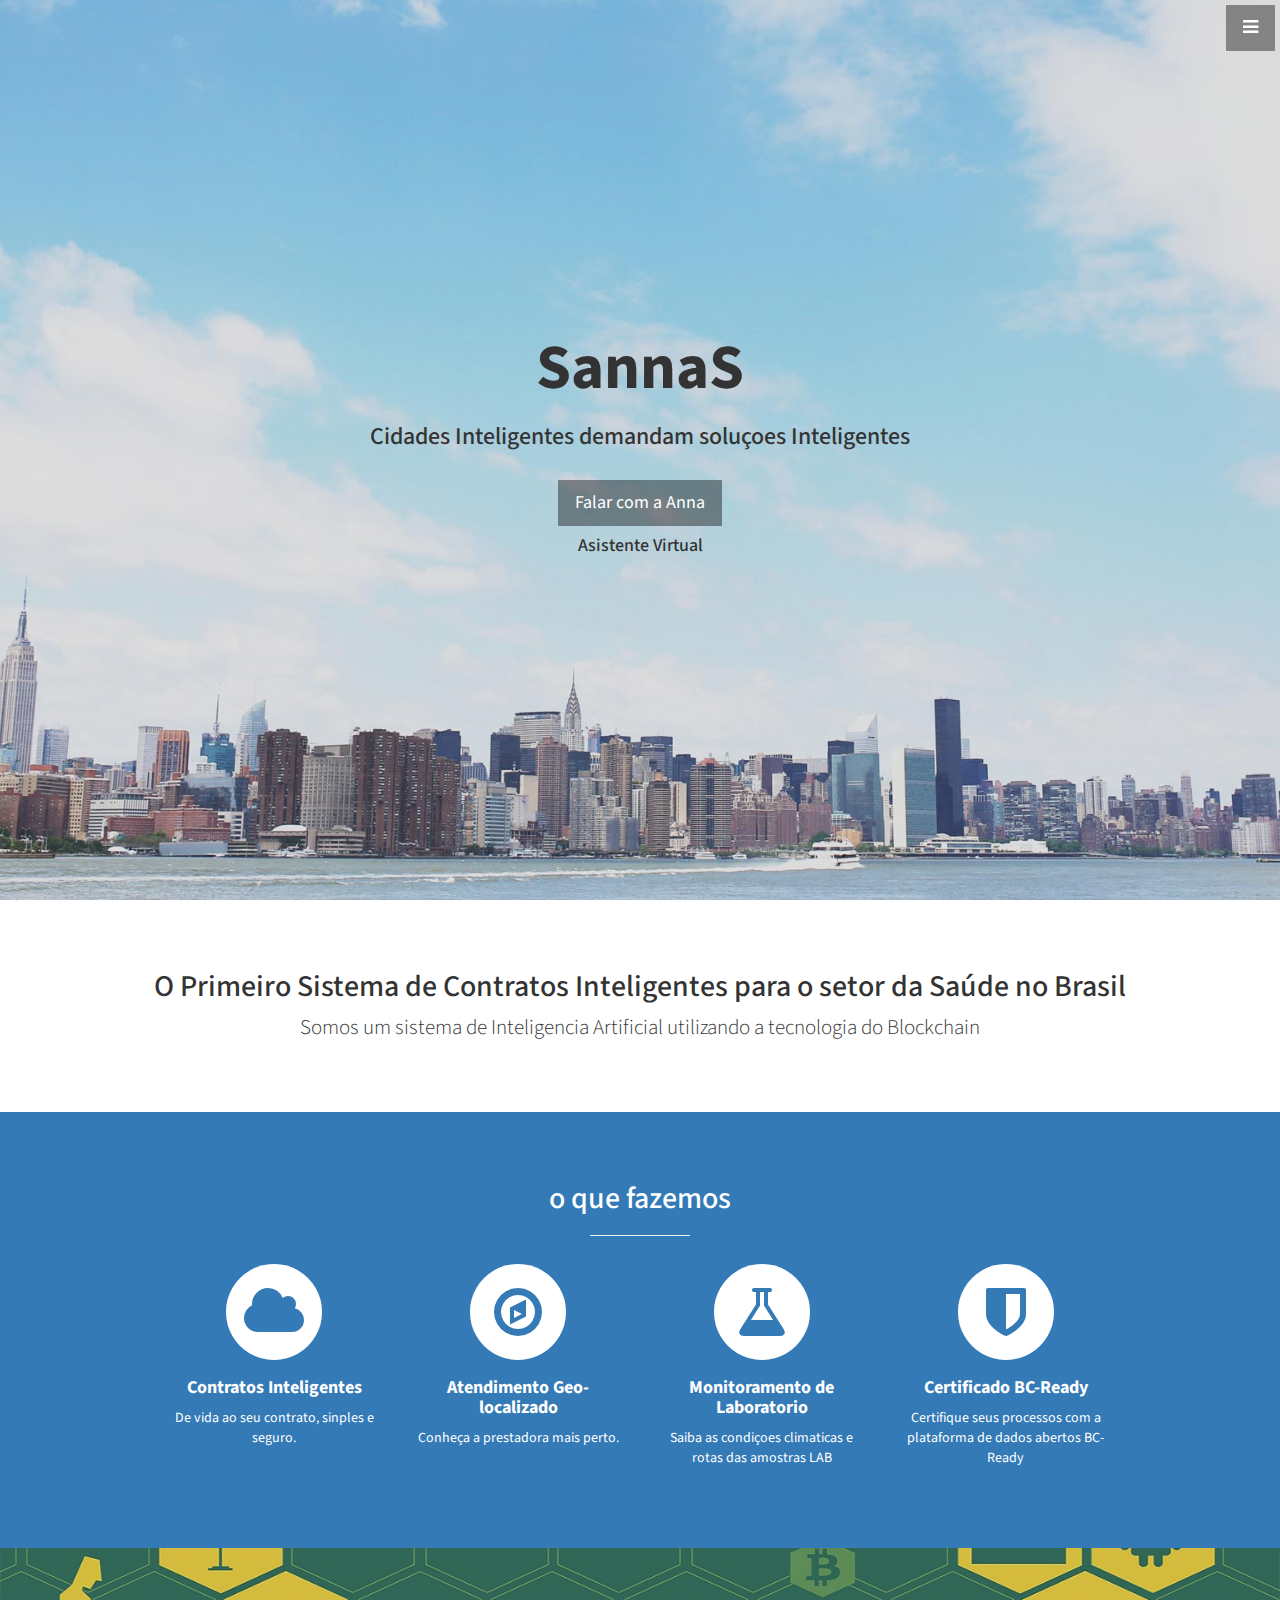
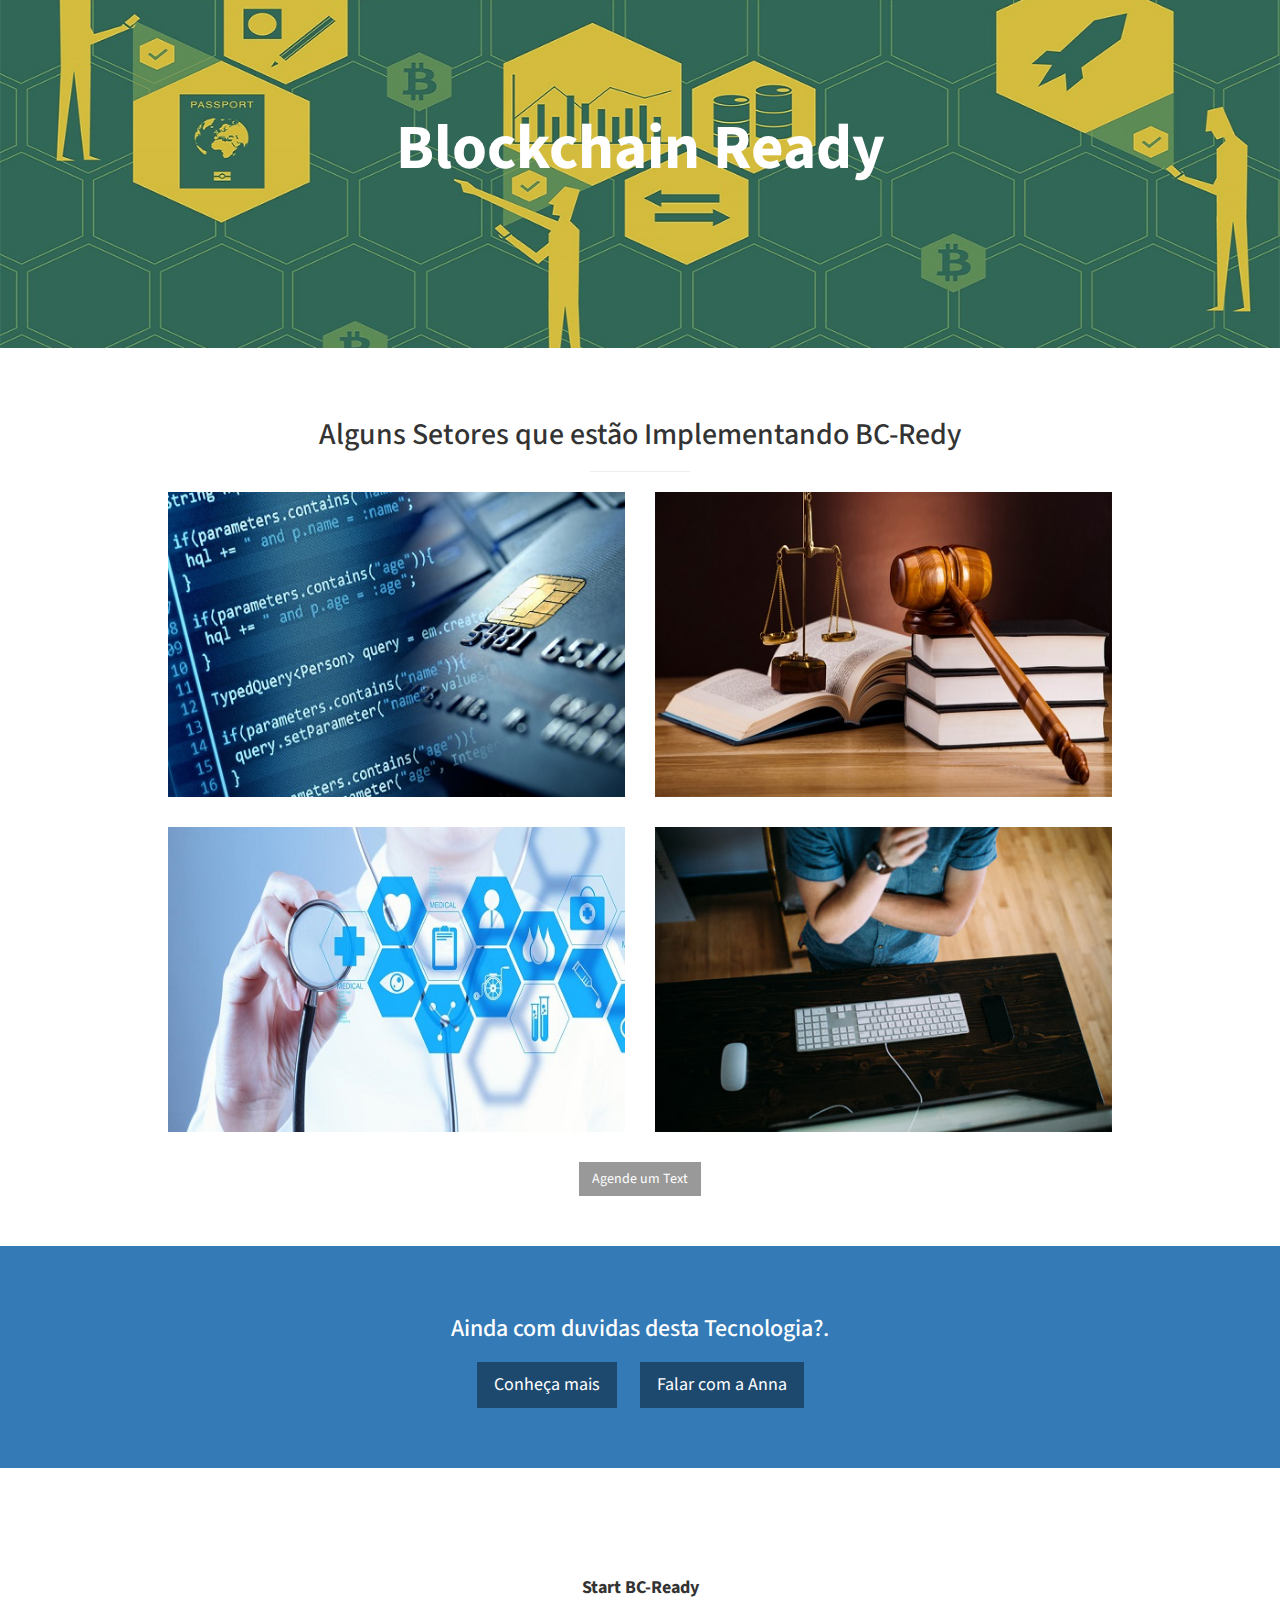
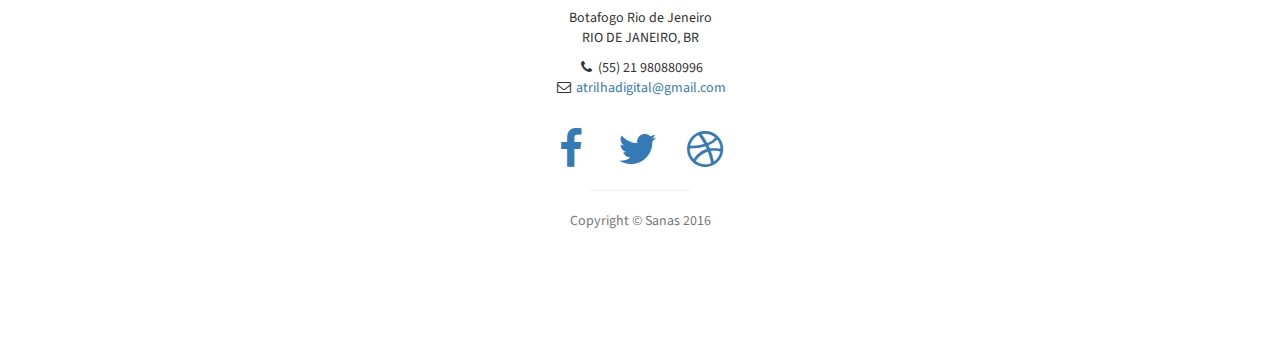
<file: site sannas/index.html>
<!DOCTYPE html>
<html lang="en">

<head>

    <meta charset="utf-8">
    <meta http-equiv="X-UA-Compatible" content="IE=edge">
    <meta name="viewport" content="width=device-width, initial-scale=1">
    <meta name="description" content="">
    <meta name="author" content="">

    <title>Sannas - Start Bootstrap Theme</title>

    <!-- Bootstrap Core CSS -->
    <link href="css/bootstrap.min.css" rel="stylesheet">

    <!-- Custom CSS -->
    <link href="css/stylish-portfolio.css" rel="stylesheet">

    <!-- Custom Fonts -->
    <link href="font-awesome/css/font-awesome.min.css" rel="stylesheet" type="text/css">
    <link href="https://fonts.googleapis.com/css?family=Source+Sans+Pro:300,400,700,300italic,400italic,700italic" rel="stylesheet" type="text/css">

    <!-- HTML5 Shim and Respond.js IE8 support of HTML5 elements and media queries -->
    <!-- WARNING: Respond.js doesn't work if you view the page via file:// -->
    <!--[if lt IE 9]>
        <script src="https://oss.maxcdn.com/libs/html5shiv/3.7.0/html5shiv.js"></script>
        <script src="https://oss.maxcdn.com/libs/respond.js/1.4.2/respond.min.js"></script>
    <![endif]-->

</head>

<body>

    <!-- Navigation -->
    <a id="menu-toggle" href="#" class="btn btn-dark btn-lg toggle"><i class="fa fa-bars"></i></a>
    <nav id="sidebar-wrapper">
        <ul class="sidebar-nav">
            <a id="menu-close" href="#" class="btn btn-light btn-lg pull-right toggle"><i class="fa fa-times"></i></a>
            <li class="sidebar-brand">
                <a href="#top" onclick=$("#menu-close").click();>SanaS</a>
            </li>
            <li>
                <a href="#top" onclick=$("#menu-close").click();>Home</a>
            </li>
            <li>
                <a href="#about" onclick=$("#menu-close").click();>About</a>
            </li>
            <li>
                <a href="#services" onclick=$("#menu-close").click();>Services</a>
            </li>
            <li>
                <a href="#portfolio" onclick=$("#menu-close").click();>Portfolio</a>
            </li>
            <li>
                <a href="#contact" onclick=$("#menu-close").click();>Chat</a>
            </li>
        </ul>
    </nav>

    <!-- Header -->
    <header id="top" class="header">
        <div class="text-vertical-center">
            <h1>SannaS</h1>
            <h3>Cidades Inteligentes demandam soluçoes Inteligentes</h3>
            <br>
            <a href="https://www.facebook.com/Sannas-244333009313785/?fref=ts" target="_blank" class="btn btn-dark btn-lg">Falar com a Anna</a>
        <h4>Asistente Virtual</h4>
		</div>
    </header>

    <!-- About -->
    <section id="about" class="about">
        <div class="container">
            <div class="row">
                <div class="col-lg-12 text-center">
                    <h2>O Primeiro Sistema de Contratos Inteligentes para o setor da Saúde no Brasil</h2>
                    <p class="lead">Somos um sistema de Inteligencia Artificial utilizando a tecnologia do Blockchain </p>
                </div>
            </div>
            <!-- /.row -->
        </div>
        <!-- /.container -->
    </section>

    <!-- Services -->
    <!-- The circle icons use Font Awesome's stacked icon classes. For more information, visit https://www.facebook.com/Sannas-244333009313785/?fref=ts -->
    <section id="services" class="services bg-primary">
        <div class="container">
            <div class="row text-center">
                <div class="col-lg-10 col-lg-offset-1">
                    <h2>o que fazemos</h2>
                    <hr class="small">
                    <div class="row">
                        <div class="col-md-3 col-sm-6">
                            <div class="service-item">
                                <span class="fa-stack fa-4x">
                                <i class="fa fa-circle fa-stack-2x"></i>
                                <i class="fa fa-cloud fa-stack-1x text-primary"></i>
                            </span>
                                <h4>
                                    <strong>Contratos Inteligentes</strong>
                                </h4>
                                <p>De vida ao seu contrato, sinples e seguro.</p>
                                
                            </div>
                        </div>
                        <div class="col-md-3 col-sm-6">
                            <div class="service-item">
                                <span class="fa-stack fa-4x">
                                <i class="fa fa-circle fa-stack-2x"></i>
                                <i class="fa fa-compass fa-stack-1x text-primary"></i>
                            </span>
                                <h4>
                                    <strong>Atendimento Geo-localizado</strong>
                                </h4>
                                <p>Conheça a prestadora mais perto.</p>
                                
                            </div>
                        </div>
                        <div class="col-md-3 col-sm-6">
                            <div class="service-item">
                                <span class="fa-stack fa-4x">
                                <i class="fa fa-circle fa-stack-2x"></i>
                                <i class="fa fa-flask fa-stack-1x text-primary"></i>
                            </span>
                                <h4>
                                    <strong>Monitoramento de Laboratorio</strong>
                                </h4>
                                <p>Saiba as condiçoes climaticas e rotas das amostras LAB</p>
                               
                            </div>
                        </div>
                        <div class="col-md-3 col-sm-6">
                            <div class="service-item">
                                <span class="fa-stack fa-4x">
                                <i class="fa fa-circle fa-stack-2x"></i>
                                <i class="fa fa-shield fa-stack-1x text-primary"></i>
                            </span>
                                <h4>
                                    <strong>Certificado BC-Ready </strong>
                                </h4>
                                <p>Certifique seus processos com a plataforma de dados abertos BC-Ready</p>
                                
                            </div>
                        </div>
                    </div>
                    <!-- /.row (nested) -->
                </div>
                <!-- /.col-lg-10 -->
            </div>
            <!-- /.row -->
        </div>
        <!-- /.container -->
    </section>

    <!-- Callout -->
    <aside class="callout">
        <div class="text-vertical-center">
            <h1>Blockchain Ready</h1>
        </div>
    </aside>

    <!-- Portfolio -->
    <section id="portfolio" class="portfolio">
        <div class="container">
            <div class="row">
                <div class="col-lg-10 col-lg-offset-1 text-center">
                    <h2>Alguns Setores que estão Implementando BC-Redy</h2>
                    <hr class="small">
                    <div class="row">
                        <div class="col-md-6">
                            <div class="portfolio-item">
                                <a href="https://www.youtube.com/watch?v=Zo7CzY7ZT8k">
                                    <img class="img-portfolio img-responsive" src="img/portfolio-1.jpg">
                                </a>
                            </div>
                        </div>
                        <div class="col-md-6">
                            <div class="portfolio-item">
                                <a href="#">
                                    <img class="img-portfolio img-responsive" src="img/portfolio-2.jpg">
                                </a>
                            </div>
                        </div>
                        <div class="col-md-6">
                            <div class="portfolio-item">
                                <a href="#">
                                    <img class="img-portfolio img-responsive" src="img/portfolio-3.jpg">
                                </a>
                            </div>
                        </div>
                        <div class="col-md-6">
                            <div class="portfolio-item">
                                <a href="#">
                                    <img class="img-portfolio img-responsive" src="img/portfolio-4.jpg">
                                </a>
                            </div>
                        </div>
                    </div>
                    <!-- /.row (nested) -->
                    <a href="#" class="btn btn-dark">Agende um Text</a>
                </div>
                <!-- /.col-lg-10 -->
            </div>
            <!-- /.row -->
        </div>
        <!-- /.container -->
    </section>

    <!-- Call to Action -->
    <aside class="call-to-action bg-primary">
        <div class="container">
            <div class="row">
                <div class="col-lg-12 text-center">
                    <h3>Ainda com duvidas desta Tecnologia?.</h3>
                    <a href="https://www.youtube.com/watch?v=JJ4jSfbYY9Y" target="_blank" class="btn btn-dark btn-lg">Conheça mais</a>
                    <a href="https://www.facebook.com/Sannas-244333009313785/?fref=ts" target="_blank" class="btn btn-dark btn-lg">Falar com a Anna</a>
                </div>
            </div>
        </div>
    </aside>

    
    <!-- Footer -->
    <footer>
        <div class="container">
            <div class="row">
                <div class="col-lg-10 col-lg-offset-1 text-center">
                    <h4><strong>Start BC-Ready</strong>
                    </h4>
                    <p>Botafogo Rio de Jeneiro
                        <br>RIO DE JANEIRO, BR</p>
                    <ul class="list-unstyled">
                        <li><i class="fa fa-phone fa-fw"></i> (55) 21 980880996</li>
                        <li><i class="fa fa-envelope-o fa-fw"></i> <a href="mailto:name@example.com">atrilhadigital@gmail.com</a>
                        </li>
                    </ul>
                    <br>
                    <ul class="list-inline">
                        <li>
                            <a href="#"><i class="fa fa-facebook fa-fw fa-3x"></i></a>
                        </li>
                        <li>
                            <a href="#"><i class="fa fa-twitter fa-fw fa-3x"></i></a>
                        </li>
                        <li>
                            <a href="#"><i class="fa fa-dribbble fa-fw fa-3x"></i></a>
                        </li>
                    </ul>
                    <hr class="small">
                    <p class="text-muted">Copyright &copy; Sanas 2016</p>
                </div>
            </div>
        </div>
        <a id="to-top" href="#top" class="btn btn-dark btn-lg"><i class="fa fa-chevron-up fa-fw fa-1x"></i></a>
    </footer>

    <!-- jQuery -->
    <script src="js/jquery.js"></script>

    <!-- Bootstrap Core JavaScript -->
    <script src="js/bootstrap.min.js"></script>

    <!-- Custom Theme JavaScript -->
    <script>
    // Closes the sidebar menu
    $("#menu-close").click(function(e) {
        e.preventDefault();
        $("#sidebar-wrapper").toggleClass("active");
    });
    // Opens the sidebar menu
    $("#menu-toggle").click(function(e) {
        e.preventDefault();
        $("#sidebar-wrapper").toggleClass("active");
    });
    // Scrolls to the selected menu item on the page
    $(function() {
        $('a[href*=#]:not([href=#],[data-toggle],[data-target],[data-slide])').click(function() {
            if (location.pathname.replace(/^\//, '') == this.pathname.replace(/^\//, '') || location.hostname == this.hostname) {
                var target = $(this.hash);
                target = target.length ? target : $('[name=' + this.hash.slice(1) + ']');
                if (target.length) {
                    $('html,body').animate({
                        scrollTop: target.offset().top
                    }, 1000);
                    return false;
                }
            }
        });
    });
    //#to-top button appears after scrolling
    var fixed = false;
    $(document).scroll(function() {
        if ($(this).scrollTop() > 250) {
            if (!fixed) {
                fixed = true;
                // $('#to-top').css({position:'fixed', display:'block'});
                $('#to-top').show("slow", function() {
                    $('#to-top').css({
                        position: 'fixed',
                        display: 'block'
                    });
                });
            }
        } else {
            if (fixed) {
                fixed = false;
                $('#to-top').hide("slow", function() {
                    $('#to-top').css({
                        display: 'none'
                    });
                });
            }
        }
    });
    // Disable Google Maps scrolling
    // See http://stackoverflow.com/a/25904582/1607849
    // Disable scroll zooming and bind back the click event
    var onMapMouseleaveHandler = function(event) {
        var that = $(this);
        that.on('click', onMapClickHandler);
        that.off('mouseleave', onMapMouseleaveHandler);
        that.find('iframe').css("pointer-events", "none");
    }
    var onMapClickHandler = function(event) {
            var that = $(this);
            // Disable the click handler until the user leaves the map area
            that.off('click', onMapClickHandler);
            // Enable scrolling zoom
            that.find('iframe').css("pointer-events", "auto");
            // Handle the mouse leave event
            that.on('mouseleave', onMapMouseleaveHandler);
        }
        // Enable map zooming with mouse scroll when the user clicks the map
    $('.map').on('click', onMapClickHandler);
    </script>

</body>

</html>
</file>
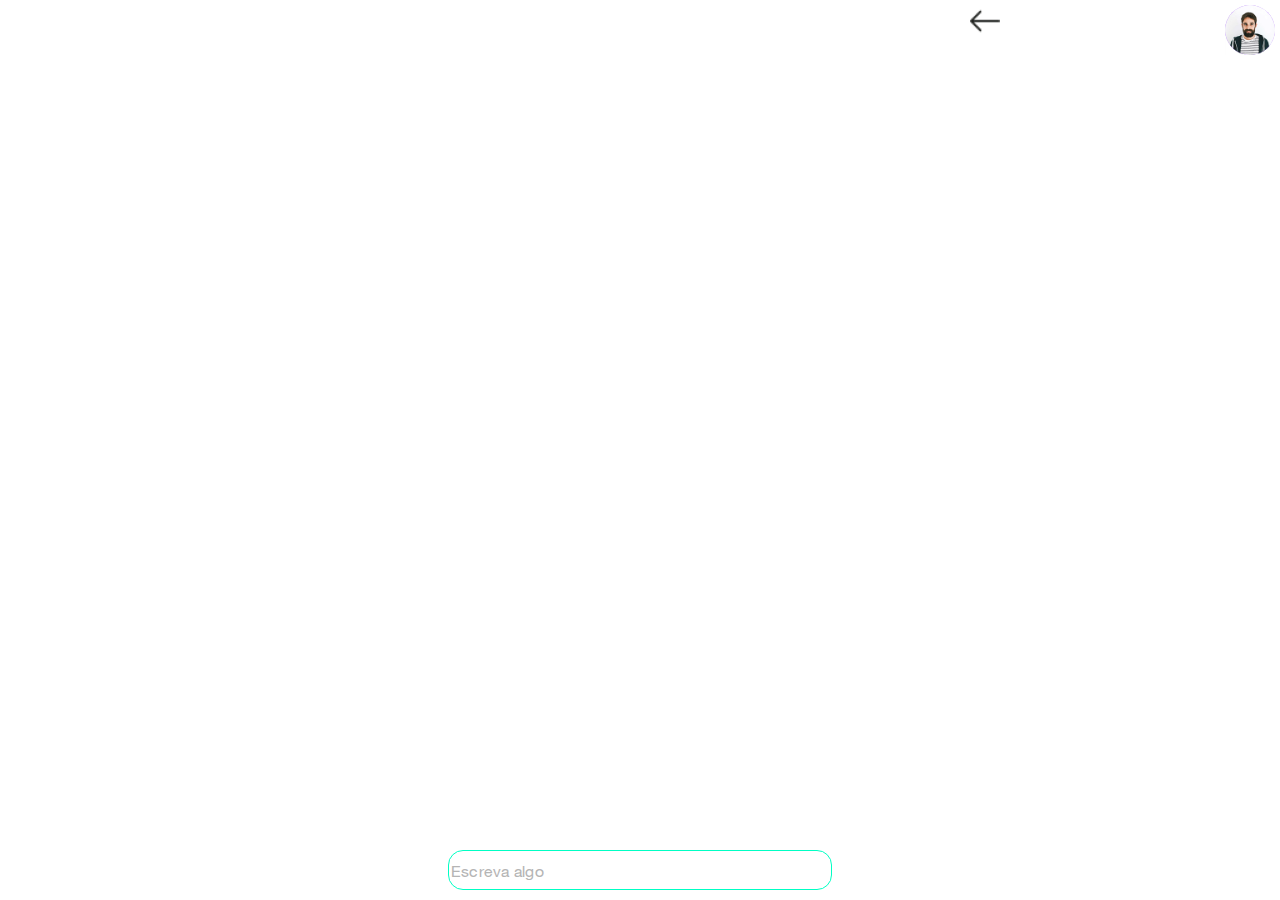
<file: app/src/main/assets/index.html>
<html>
<head>
  <title>Conversation Chat App</title>
  <meta charset="utf-8">
  <meta name="viewport" content="width=device-width, initial-scale=1">
  <meta http-equiv="X-UA-Compatible" content="IE=edge">
  <meta property="og:image" content="conversation.svg" />
  <meta property="og:title" content="Conversation Chat Simple" />
  <meta property="og:description" content="Sample application that shows how to use the Conversation API to identify user intents" />
  <link rel="shortcut icon" href="favicon.ico" type="image/x-icon">
  <link rel="stylesheet" href="css/app.css">
</head>
<body>
  <div id="view-change-button" class="button" onclick="PayloadPanel.togglePanel(event, this)">

        <img style="width: 30px; height: 30px;" class="voltar not-full" src="img/volta.png">
        <img class="option not-full" src="img/man.png">
    </div>
  <div id="contentParent" class="responsive-columns-wrapper">
    <div id="chat-column-holder" class="responsive-column content-column">
      <div class="chat-column">
        <div id="scrollingChat"></div>
        <label for="textInput" class="inputOutline">
          <input id="textInput" class="input responsive-column"
            placeholder="Escreva algo" type="text"
            onkeydown="ConversationPanel.inputKeyDown(event, this)">
        </label>
      </div>
    </div>
    <div id="payload-column" class="fixed-column content-column" style="display: none;">
      <div id="payload-initial-message">
        Escreva algo
      </div>
      <div id="payload-request" class="payload"></div>
      <div id="payload-response" class="payload"></div>
    </div>
  </div>

  <script src="js/jquery.js"></script>
  <script src="js/common.js"></script>
  <script src="js/api.js"></script>
  <script src="js/conversation.js"></script>
  <script src="js/payload.js"></script>
  <script src="js/global.js"></script>
</body>
</html>
</file>
<file: app/src/main/assets/css/app.css>
* {
  -webkit-box-sizing: border-box;
  -moz-box-sizing: border-box;
  box-sizing: border-box;
}

body {
  font-family: Helvetica Neue for IBM, Helvetica Neue, Helvetica, Arial, sans-serif;
  margin: 0;
  padding: 0;
  background-color: #fff;
}

div {
  word-wrap: break-word;
  line-height: 1.25rem;
}

#view-change-button {
  display: inline-block;
  position: absolute;
  width: 3.125rem;
  height: 3.125rem;
  border-radius: 1.5625rem;
  background: #AB72F8;
  top: 0.3125rem;
  right: 0.3125rem;
  line-height: 3.125rem;
  vertical-align: middle;
}

#view-change-button img {
  display: none;
  width: 100%;
  height: 100%;
  vertical-align: middle;
}

#view-change-button:not(.full) .not-full {
  display: inline-block;
}

#view-change-button.full .full {
  display: inline-block;
}

#contentParent {
  height: 100%;
}

.responsive-columns-wrapper {
  display: -ms-flexbox;
  display: -webkit-flex;
  display: flex;
  flex-direction: row;
  -ms-display: flex;
  -ms-flex-direction: row;
}

.responsive-column {
  -webkit-flex: 1;
  -ms-flex: 1;
  flex: 1;
  overflow: auto;
}

#chat-column-holder {
  text-align: center;
}

.chat-column {
  height: 100%;
  padding: 0.9375rem 0 0.625rem 0;
  margin: auto;
  text-align: left;
  max-width: 25rem;
  min-width: 9.375rem;
}

#scrollingChat {
  margin: 0.75rem;
  overflow-y: auto;
  overflow-x: hidden;
  height: calc(100% - 4rem);
}

.message-inner {
  opacity: 0;
  margin-top: 0.9375rem;
  -webkit-transition-property: opacity, margin-top;
  -webkit-transition-duration: 0.75s;
  -webkit-transition-timing-function: ease-in;
  -moz-transition-property: opacity, margin-top;
  -moz-transition-duration: 0.75s;
  -moz-transition-timing-function: ease-in;
  -o-transition-property: opacity, margin-top;
  -o-transition-duration: 0.75s;
  -o-transition-timing-function: ease-in;
  -ms-transition-property: opacity, margin-top;
  -ms-transition-duration: 0.75s;
  -ms-transition-timing-function: ease-in;
  transition-property: opacity, margin-top;
  transition-duration: 0.75s;
  transition-timing-function: ease-in;
}

.load .message-inner {
  opacity: 1;
  margin-top: 0.3125rem;
}

.from-user {
  text-align: right;
}

.from-user .message-inner {
  position: relative;
  font-size: 1rem;
  color: #fff;
  letter-spacing: 0.015rem;
  line-height: 1.3125rem;
  background: #00B4A0;
  border-radius: 1.25rem;
  border-bottom-right-radius: 0;
  text-align: left;
  display: inline-block;
  margin-left: 2.5rem;
  min-width: 2.5rem;
}

.from-user .message-inner p {
  margin: 0.3125rem;
  padding: 0 0.9375rem;
}

.from-user .message-inner:before, .from-user .message-inner:after {
  content: "";
  position: absolute;
}


.from-user .message-inner:before {
  z-index: -2;
  bottom: -0.375rem;
  right: 0;
  height: 0.375rem;
  width: 0.5rem;
  background: #1cb3a0;
}

.from-user .message-inner:after {
  z-index: -1;
  bottom: -0.5rem;
  right: 0;
  height: 0.5rem;
  width: 0.5rem;
  background: #fff;
  border-top-right-radius: 1.25rem;
}

.from-watson .message-inner {
  position: relative;
  border-radius: 1.5625rem;
  font-size: 1rem;
  color: #B5B5B5;
  letter-spacing: 0.015rem;
  line-height: 1.3125rem;
}

.from-watson.latest .message-inner {
  color: #323232;
}

.from-watson p {
  margin: 0.3125rem;
  padding: 0 1.25rem;
}

.from-watson.latest.top p:before {
  content: ".";
  color: #9855D4;
  background-image: url("../img/marker_image.png");
  background-size: 0.3125rem 1.3125rem;
  position: absolute;
  z-index: 2;
  left: 0.4375rem;
  width: 0.3125rem;
  height: 1.3125rem;
  line-height: 1.3125rem;
}

#textInput {
  border: none;
  outline: none;
  background: transparent;
  font-size: 1rem;
  color: #323232;
  letter-spacing: 0.015rem;
  line-height: 1.3125rem;
  height: 2.5rem;
  max-width: 100%;
  padding-left: 0.125rem;
  margin-bottom: -0.125rem;
  font-family: Helvetica Neue for IBM, Helvetica Neue, Helvetica, Arial, sans-serif;

}

#textInput.underline {
  border-bottom: 2px solid #00B4A0;
}

::-webkit-input-placeholder {
  color: #B5B5B5;
}

::-moz-placeholder {
  color: #B5B5B5;
  opacity:  1;
}

input:-moz-placeholder {
  color: #B5B5B5;
  opacity:  1;
}

:-ms-input-placeholder {
  color: #B5B5B5;
}

::-ms-clear {
  display: none;
}

.inputOutline {
  display: block;
  border: 0.0625rem solid #aeaeae;
  margin-left: 0.5rem;
  margin-right: 0.5rem;
  border-radius: 15px;
  border-color: #00ffc4;
}

#textInputDummy {
  position:absolute;
  white-space:pre;
  top: 0;
  left: -1000%;
  opacity: 0;
}

#payload-column {
  font-family: Monaco, monospace;
  font-size: 0.75rem;
  letter-spacing: 0;
  line-height: 1.125rem;
  background-color: #23292A;
  color: #fff;
  overflow-x: auto;

  width: 45%;
  max-width: 32.0625rem;
  min-width: 29.6875rem;
}

#payload-column.full {
  width: 100%;
  max-width: none;
  min-width: initial;
}

#payload-column .header-text, #payload-column #payload-initial-message {
  font-family: Helvetica Neue for IBM, Helvetica Neue, Helvetica, Arial, sans-serif;
  font-size: 1.125rem;
  color: #9E9E9E;
  letter-spacing: 0.01875rem;
  padding: 0.5rem;
  padding-left: 2.5rem;
  background: #383D3E;
}

.hide {
  display: none;
}

.payload .line-numbers, .payload .payload-text {
  padding: 0.5rem;
}

.line-numbers {
  width: 2rem;
  color: #898989;
  text-align: right;
}

pre {
  margin: 0;
  word-wrap: normal;
}

.string {
  color: #54EED0;
}

.boolean, .null, .number {
  color: #CE8EFF;
}

.key {
  color: #66B7FF;
}

html{
  font-size: 16px;
}

@media only screen and (max-width: 1000px) {
  html {
    font-size: 15px;
  }
}

@media only screen and (max-width: 600px) {
  html {
    font-size: 14px;
  }

  .chat-column {
    padding-top: 4rem;
  }

  #payload-column {
    width: 0;
    max-width: none;
    min-width: initial;
  }
}

/* IBM Design fonts https://github.ibm.com/Design/fonts */
@font-face {
  font-family: 'Helvetica Neue for IBM';
  src: url('../fonts/light/h-n-light.eot?') format('eot'),
  url('../fonts/light/h-n-light.woff2') format('woff2'),
  url('../fonts/light/h-n-light.woff') format('woff'),
  url('../fonts/light/h-n-light.ttf') format('truetype');
  font-weight: 300;
  font-style: normal;
}
@font-face {
  font-family: 'Helvetica Neue for IBM';
  src: url('../fonts/light-italic/h-n-light-italic.eot?') format('eot'),
  url('../fonts/light-italic/h-n-light-italic.woff2') format('woff2'),
  url('../fonts/light-italic/h-n-light-italic.woff') format('woff'),
  url('../fonts/light-italic/h-n-light-italic.ttf') format('truetype');
  font-weight: 300;
  font-style: italic;
}
@font-face {
  font-family: 'Helvetica Neue for IBM';
  src: url('../fonts/roman/h-n-roman.eot?') format('eot'),
  url('../fonts/roman/h-n-roman.woff2') format('woff2'),
  url('../fonts/roman/h-n-roman.woff') format('woff'),
  url('../fonts/roman/h-n-roman.ttf') format('truetype');
  font-weight: 400;
  font-style: normal;
}
@font-face {
  font-family: 'Helvetica Neue for IBM';
  src: url('../fonts/roman-italic/h-n-roman-italic.eot?') format('eot'),
  url('../fonts/roman-italic/h-n-roman-italic.woff2') format('woff2'),
  url('../fonts/roman-italic/h-n-roman-italic.woff') format('woff'),
  url('../fonts/roman-italic/h-n-roman-italic.ttf') format('truetype');
  font-weight: 400;
  font-style: italic;
}
@font-face {
  font-family: 'Helvetica Neue for IBM';
  src: url('../fonts/medium/h-n-medium.eot?') format('eot'),
  url('../fonts/medium/h-n-medium.woff2') format('woff2'),
  url('../fonts/medium/h-n-medium.woff') format('woff'),
  url('../fonts/medium/h-n-medium.ttf') format('truetype');
  font-weight: 500;
  font-style: normal;
}
@font-face {
  font-family: 'Helvetica Neue for IBM';
  src: url('../fonts/medium-italic/h-n-medium-italic.eot?') format('eot'),
  url('../fonts/medium-italic/h-n-medium-italic.woff2') format('woff2'),
  url('../fonts/medium-italic/h-n-medium-italic.woff') format('woff'),
  url('../fonts/medium-italic/h-n-medium-italic.ttf') format('truetype');
  font-weight: 500;
  font-style: italic;
}
@font-face {
  font-family: 'Helvetica Neue for IBM';
  src: url('../fonts/bold/h-n-bold.eot?') format('eot'),
  url('../fonts/bold/h-n-bold.woff2') format('woff2'),
  url('../fonts/bold/h-n-bold.woff') format('woff'),
  url('../fonts/bold/h-n-bold.ttf') format('truetype');
  font-weight: 700;
  font-style: normal;
}
@font-face {
  font-family: 'Helvetica Neue for IBM';
  src: url('../fonts/bold-italic/h-n-bold-italic.eot?') format('eot'),
  url('../fonts/bold-italic/h-n-bold-italic.woff2') format('woff2'),
  url('../fonts/bold-italic/h-n-bold-italic.woff') format('woff'),
  url('../fonts/bold-italic/h-n-bold-italic.ttf') format('truetype');
  font-weight: 700;
  font-style: italic;
}

/* IBM Icons */
@font-face {
  font-family: 'ibm-icons';
  src:url('../fonts/ibm-icons.eot?ytcz1z') format('eot'),
  url('../fonts/ibm-icons.eot?ytcz1z#iefix') format('embedded-opentype'),
  url('../fonts/ibm-icons.ttf?ytcz1z') format('truetype'),
  url('../fonts/ibm-icons.woff?ytcz1z') format('woff'),
  url('../fonts/ibm-icons.svg?ytcz1z#ibm-icons') format('svg');
  font-weight: normal;
  font-style: normal;
}

/* IBM glyphs */
@font-face {
  font-family: 'ibm-glyph';
  src:url('../fonts/ibm-glyphs.eot?1b8643') format('eot'),
  url('../fonts/ibm-glyphs.eot?1b8643#iefix') format('embedded-opentype'),
  url('../fonts/ibm-glyphs.ttf?1b8643') format('truetype'),
  url('../fonts/ibm-glyphs.woff?1b8643') format('woff'),
  url('../fonts/ibm-glyphs.svg?1b8643#ibm-glyph') format('svg');
  font-weight: normal;
  font-style: normal;
}
.voltar {
  margin-top: 1px;
  float: left;
  margin-left: -255px;
  height: 40px;
  width: 40px;

}
</file>
<file: site sannas/css/stylish-portfolio.css>
/*!
 * Start Bootstrap - Stylish Portfolio (http://startbootstrap.com/)
 * Copyright 2013-2016 Start Bootstrap
 * Licensed under MIT (https://github.com/BlackrockDigital/startbootstrap/blob/gh-pages/LICENSE)
 */

/* Global Styles */

html,
body {
    width: 100%;
    height: 100%;
}

body {
    font-family: "Source Sans Pro","Helvetica Neue",Helvetica,Arial,sans-serif;
}

.text-vertical-center {
    display: table-cell;
    text-align: center;
    vertical-align: middle;
}

.text-vertical-center h1 {
    margin: 0;
    padding: 0;
    font-size: 4.5em;
    font-weight: 700;
}

/* Custom Button Styles */

.btn-dark {
    border-radius: 0;
    color: #fff;
    background-color: rgba(0,0,0,0.4);
}

.btn-dark:hover,
.btn-dark:focus,
.btn-dark:active {
    color: #fff;
    background-color: rgba(0,0,0,0.7);
}

.btn-light {
    border-radius: 0;
    color: #333;
    background-color: rgb(255,255,255);
}

.btn-light:hover,
.btn-light:focus,
.btn-light:active {
    color: #333;
    background-color: rgba(255,255,255,0.8);
}

/* Custom Horizontal Rule */

hr.small {
    max-width: 100px;
}

/* Side Menu */

#sidebar-wrapper {
    z-index: 1000;
    position: fixed;
    right: 0;
    width: 250px;
    height: 100%;
    transform: translateX(250px);
    overflow-y: auto;
    background: #222;
    -webkit-transition: all 0.4s ease 0s;
    -moz-transition: all 0.4s ease 0s;
    -ms-transition: all 0.4s ease 0s;
    -o-transition: all 0.4s ease 0s;
    transition: all 0.4s ease 0s;
}

.sidebar-nav {
    position: absolute;
    top: 0;
    width: 250px;
    margin: 0;
    padding: 0;
    list-style: none;
}

.sidebar-nav li {
    text-indent: 20px;
    line-height: 40px;
}

.sidebar-nav li a {
    display: block;
    text-decoration: none;
    color: #999;
}

.sidebar-nav li a:hover {
    text-decoration: none;
    color: #fff;
    background: rgba(255,255,255,0.2);
}

.sidebar-nav li a:active,
.sidebar-nav li a:focus {
    text-decoration: none;
}

.sidebar-nav > .sidebar-brand {
    height: 55px;
    font-size: 18px;
    line-height: 55px;
}

.sidebar-nav > .sidebar-brand a {
    color: #999;
}

.sidebar-nav > .sidebar-brand a:hover {
    color: #fff;
    background: none;
}

#menu-toggle {
    z-index: 1;
    position: fixed;
    top: 0;
    right: 0;
}

#sidebar-wrapper.active {
    right: 250px;
    width: 250px;
    -webkit-transition: all 0.4s ease 0s;
    -moz-transition: all 0.4s ease 0s;
    -ms-transition: all 0.4s ease 0s;
    -o-transition: all 0.4s ease 0s;
    transition: all 0.4s ease 0s;
}

.toggle {
    margin: 5px 5px 0 0;
}

/* Header */

.header {
    display: table;
    position: relative;
    width: 100%;
    height: 100%;
    background: url(../img/bg.jpg) no-repeat center center scroll;
    -webkit-background-size: cover;
    -moz-background-size: cover;
    background-size: cover;
    -o-background-size: cover;
}

/* About */

.about {
    padding: 50px 0;
}

/* Services */

.services {
    padding: 50px 0;
}

.service-item {
    margin-bottom: 30px;
}

/* Callout */

.callout {
    display: table;
    width: 100%;
    height: 400px;
    color: #fff;
    background: url(../img/callout.jpg) no-repeat center center scroll;
    -webkit-background-size: cover;
    -moz-background-size: cover;
    background-size: cover;
    -o-background-size: cover;
}

/* Portfolio */

.portfolio {
    padding: 50px 0;
}

.portfolio-item {
    margin-bottom: 30px;
}

.img-portfolio {
    margin: 0 auto;
}

.img-portfolio:hover {
    opacity: 0.8;
}

/* Call to Action */

.call-to-action {
    padding: 50px 0;
}

.call-to-action .btn {
    margin: 10px;
}

/* Map */

.map {
    height: 500px;
}

@media(max-width:768px) {
    .map {
        height: 75%;
    }
}

.map iframe {
    pointer-events: none;
}

/* Footer */

footer {
    padding: 100px 0;
}

#to-top {
  display: none;
  position: fixed;
  bottom: 5px;
  right: 5px;
}
</file>
